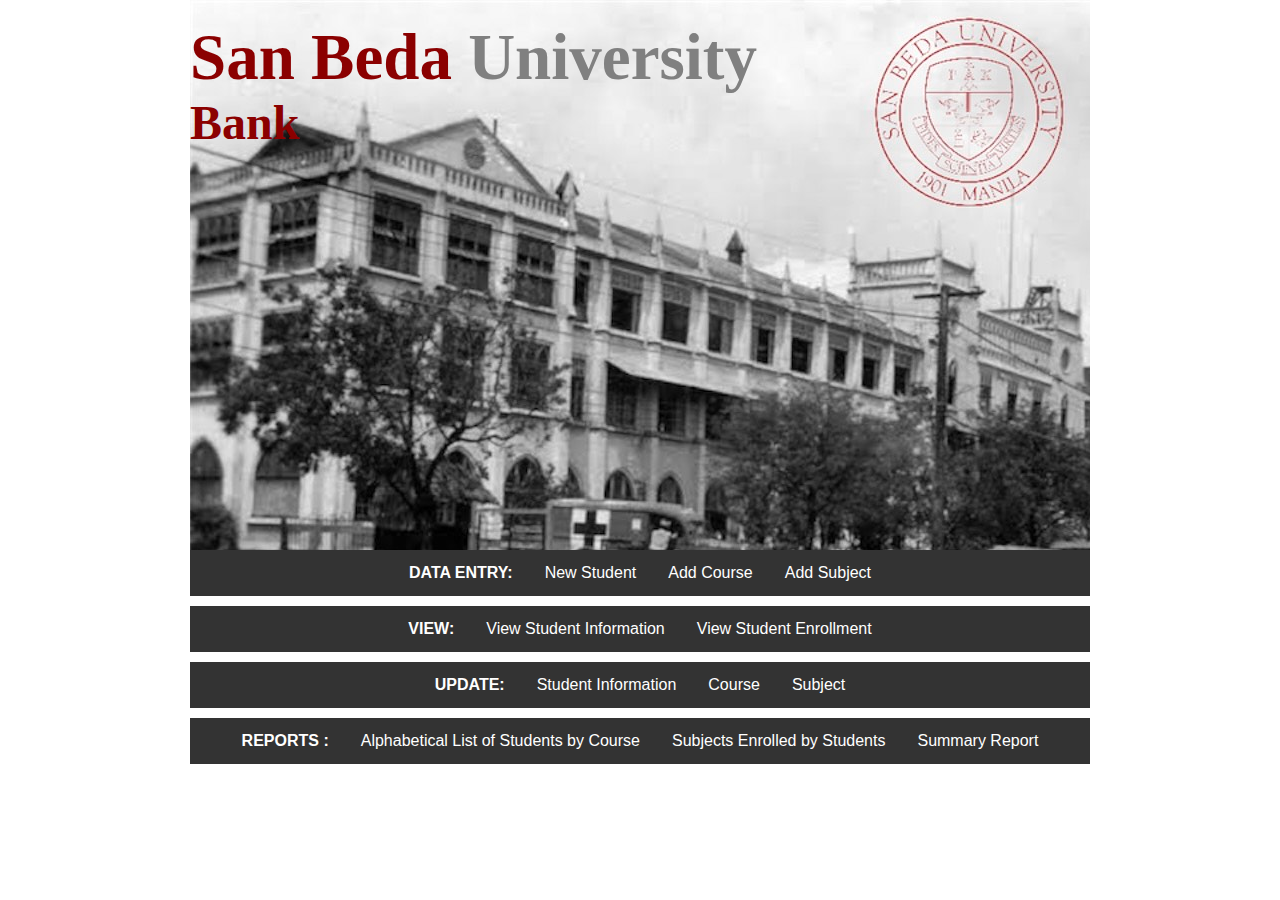
<file: index.html>
<!DOCTYPE html PUBLIC "-//W3C//DTD XHTML 1.0 Transitional//EN" "http://www.w3.org/TR/xhtml1/DTD/xhtml1-transitional.dtd">
<html xmlns="http://www.w3.org/1999/xhtml">
  <head>
    <meta http-equiv="Content-Type" content="text/html; charset=utf-8" />
    <link rel="stylesheet" type="text/css" href="style.css" />
    
    <title>Main Page</title>
  </head>

  <body>
    <main>
      <div class="container">
        <div class="bgmain"><h1>San Beda <span class="off">University</span> <br> <span class="bank">Bank</span></h1></div>

          <ul>
            <li><a href="#"> <b>DATA ENTRY:</b></a></li>
            <li><a href="dataentry.php">New Student</a></li>
            <li><a href="newcourse.php">Add Course</a></li>
            <li><a href="newsubject.php">Add Subject</a></li>
          </ul>

          <ul class="linktwo">
            <li><a href="#"> <b>VIEW:</b></a></li>
            <li><a href="viewstudent.php">View Student Information</a></li>
            <li><a href="viewenrollment.php">View Student Enrollment</a></li>
          </ul>

          <ul class="linktwo">
            <li><a href="#"> <b>UPDATE:</b></a></li>
            <li><a href="viewenrollment.php">Student Information</a></li>
            <li><a href="courselist.php">Course</a></li>
            <li><a href="subjectlist.php">Subject</a></li>
          </ul>

          <ul>
            <li><a href="#"> <b>REPORTS :</b></a></li>
            <li><a href="viewstudent.php">Alphabetical List of Students by Course</a></li>
            <li><a href="viewenrollment.php">Subjects Enrolled by Students</a></li>
            <li><a href="summary.php">Summary Report</a></li>
          </ul>
      </div>
    </main>
  </body>
</html>
</file>
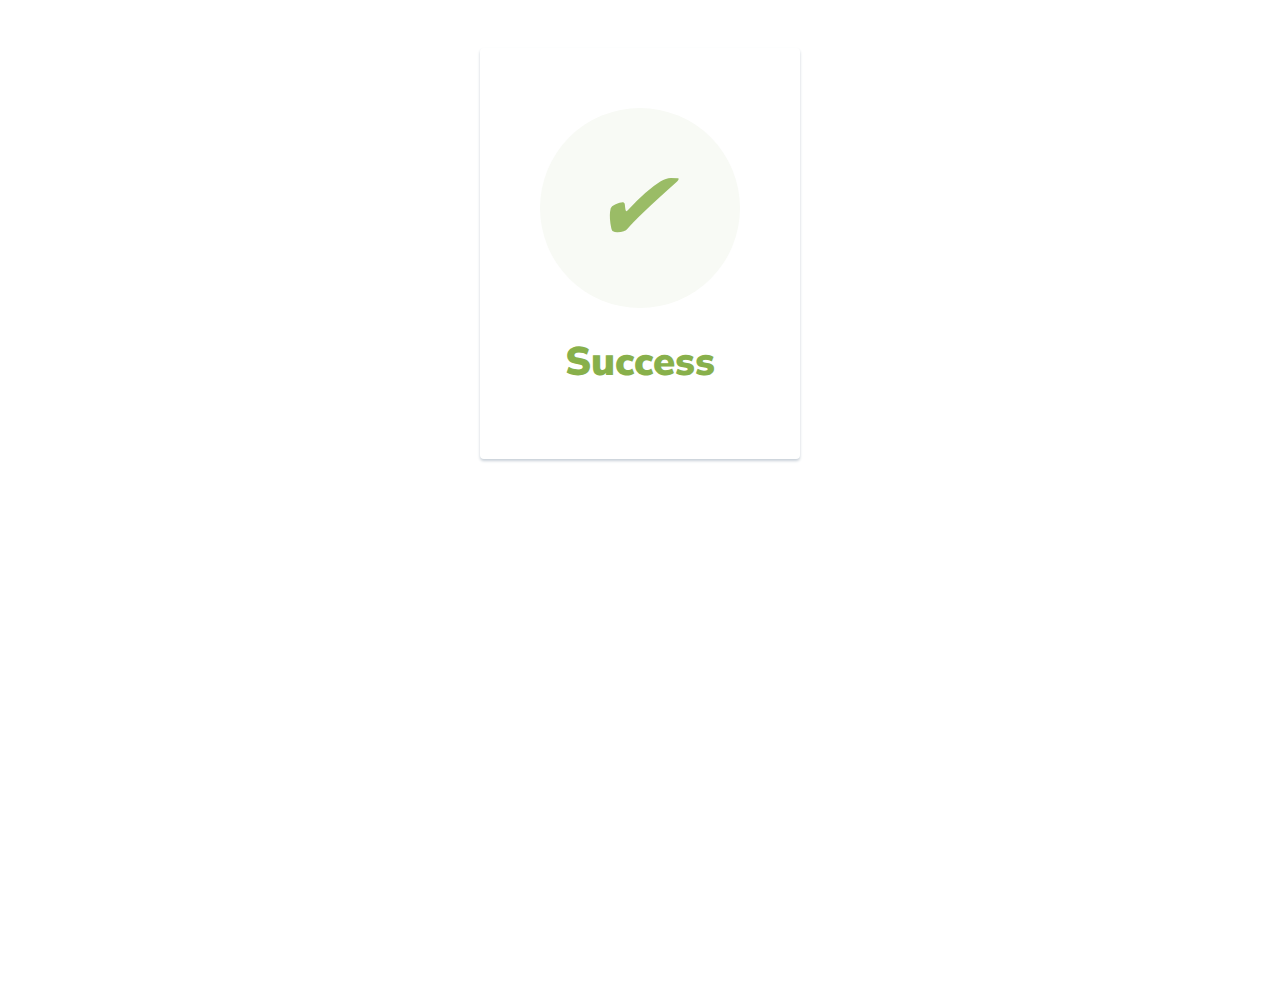
<file: success.html>
<html>
  <head>
    <link href="https://fonts.googleapis.com/css?family=Nunito+Sans:400,400i,700,900&display=swap" rel="stylesheet">
  </head>
    <style>
      body {
        text-align: center;
        padding: 40px 0;
        background: url(https://ken.ph/designer-content/uploads/2018/02/20180220-sbu-career-talk.jpg);
        background-repeat: no-repeat;
        background-size: cover;
        background-position: center;
        height: 100vh;
        overflow: hidden;
      }
        h1 {
          color: #88B04B;
          font-family: "Nunito Sans", "Helvetica Neue", sans-serif;
          font-weight: 900;
          font-size: 40px;
          margin-bottom: 10px;
        }
        p {
          color: #404F5E;
          font-family: "Nunito Sans", "Helvetica Neue", sans-serif;
          font-size:20px;
          margin: 0;
        }
      i {
        color: #9ABC66;
        font-size: 100px;
        line-height: 200px;
        margin-left:-15px;
      }
      .card {
        background: white;
        padding: 60px;
        border-radius: 4px;
        box-shadow: 0 2px 3px #C8D0D8;
        display: inline-block;
        margin: 0 auto;
        animation-name: bounceIn;
        animation-duration: 450ms;
        animation-timing-function: linear;
        animation-fill-mode: forwards;
      }
      @keyframes bounceIn{
            0%{
              opacity: 0;
              transform: scale(0.3) translate3d(0,0,0);
            }
            50%{
              opacity: 0.9;
              transform: scale(1.1);
            }
            80%{
              opacity: 1;
              transform: scale(0.89);
            }
            100%{
              opacity: 1;
              transform: scale(1) translate3d(0,0,0);
            }
    }
    </style>
    <body>
      <div class="card">
      <div style="border-radius:200px; height:200px; width:200px; background: #F8FAF5; margin:0 auto;">
        <i>&#10004</i>
      </div>
        <h1>Success</h1> 
      </div>
      <script>
        redirect_Page();
        function redirect_Page() {
        var tID = setTimeout(function () {
          history.back()
        }, 2000);
        }
      </script>
    </body>
</html>
</file>
<file: style.css>
* {
	margin: 0;
	padding: 0;
	box-sizing: border-box;
  }
  body{
	font-family: 'Segoe UI', Tahoma, Geneva, Verdana, sans-serif;
	background: url(https://ken.ph/designer-content/uploads/2018/02/20180220-sbu-career-talk.jpg);
	background-repeat: no-repeat;
	background-size: cover;
	background-position: center;
}
  main{
	display: flex;
	align-items: center;
	flex-direction: column;
  }
  .container{
	width: 900px;
	height: 100vh;
	background-color: white;
  }
  .container h1{
	margin-bottom: 20px;
  }
  .flexwrapper{
	display: flex;
	justify-content: center;
	align-items: center;
	width: 100%;
  }
  .flexwrapper h3{
	margin-right: 10px;
	margin-left: 10px;
  }
  .flexwrapper a{
	color: black;
  }
  .bgmain{
	height: 550px;
	width: 100%;
	background: url(images/main2.jpg);
	background-repeat: no-repeat;
	font-family: 'Times New Roman', Times, serif;
  }
  .bgmain h1{
	position:absolute;
	text-align:left;
	color:#8b0000;
	font-size:65px;
	color:#8b0000;
	top:20px;
  }
  .off{
	color:#808080;
  }
  .bank{
	font-size: 3rem;
  }
  .linktwo{
	margin-top: 10px;
	margin-bottom: 10px;
  }
  ul {
	list-style-type: none;
	margin: 0;
	padding: 0;
	overflow: hidden;
	background-color: #333;
	display: flex;
	justify-content: center;
	align-items: center;
  }
  
  li {
	float: left;
  }
  
  li a {
	display: block;
	color: white;
	text-align: center;
	padding: 14px 16px;
	text-decoration: none;
  }
  
  li a:hover {
	background-color: #111;
  }
</file>
